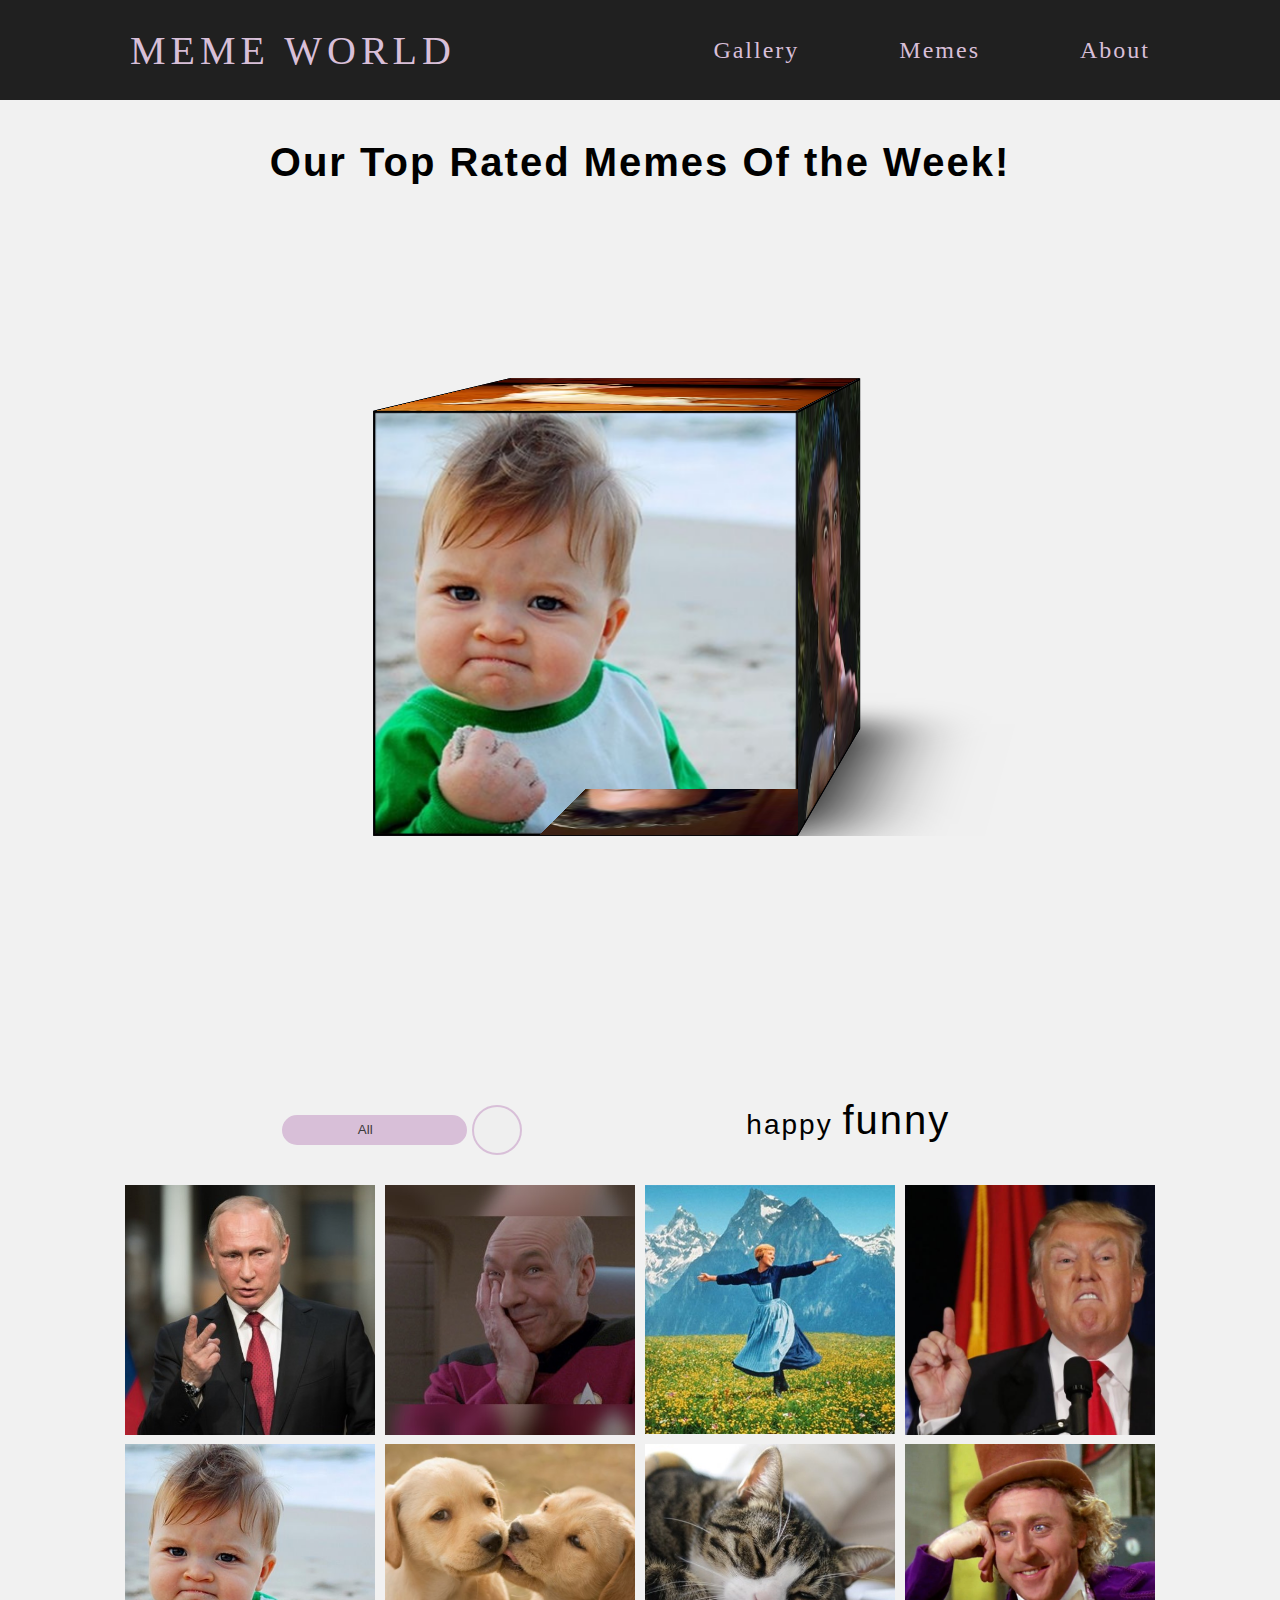
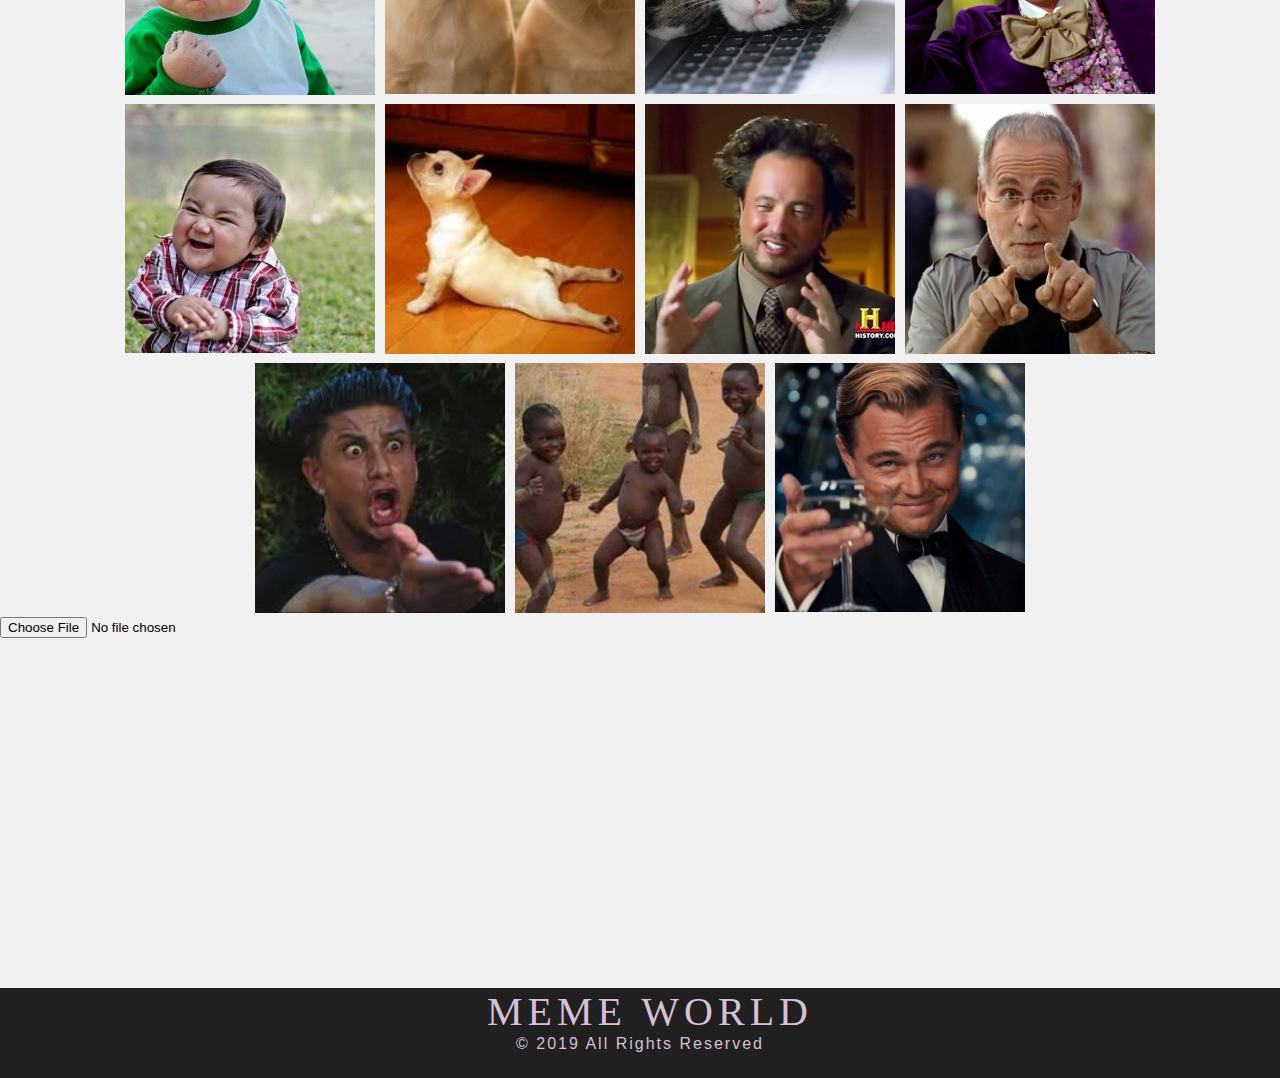
<file: index.html>
<!DOCTYPE html>
<html lang="en">

<head>
    <meta charset="UTF-8">
    <meta name="viewport" content="width=device-width, initial-scale=1.0">
    <meta http-equiv="X-UA-Compatible" content="ie=edge">
    <title>Meme World</title>
    <link rel="stylesheet" href="styles/style.css">
    <link rel="stylesheet" href="https://use.fontawesome.com/releases/v5.7.0/css/all.css"
        integrity="sha384-lZN37f5QGtY3VHgisS14W3ExzMWZxybE1SJSEsQp9S+oqd12jhcu+A56Ebc1zFSJ" crossorigin="anonymous">
    <link rel="stylesheet" href="https://cdnjs.cloudflare.com/ajax/libs/animate.css/3.7.2/animate.min.css">


</head>

<body onload="onInitHomePage()">
    <div class="screen" onclick="toggleMenu()"></div>
    <header class="main-header"> </header>

    <main>
        <section class="cube-section flex column center">
            <h3 class="cube-title">Our Top Rated Memes Of the Week!</h3>
            <div class="cube-viewport"></div>
        </section>

        <section class="keyword-container flex row space-evenly align-center container">
            <div class="search-box flex row center">
                <input oninput="onSetFilter(this.value)" list="keywords" name="browser" autocomplete="off" value="All">
                <datalist id="keywords">
                    <option>All</option>
                    <option>Funny</option>
                    <option>Animal</option>
                    <option>Dog</option>
                </datalist>
                <button class="search-btn" type="submit"><i class="fas fa-search"></i></button>
            </div>
            
            <div class="keyword-box flex row center">
                <div class="keyword-words" onclick="onShowMore()"></div>
            </div>
        </section>

        <section class="gallery-container flex wrap container">
            <div class="cards-container flex row center flex-start wrap container"></div>
        </section>
        <section>
                <input class="file-input btn" type="file" name="image" onchange="onImgInput(event)"/>
                <div class="file-container"></div>
        </section>
    </main>

    <footer></footer>

    <script src="js/util.js"></script>
    <script src="js/meme-service.js"></script>
    <script src="js/cube-controller.js"></script>
    <script src="js/main.js"></script>
</body>

</html>
</file>
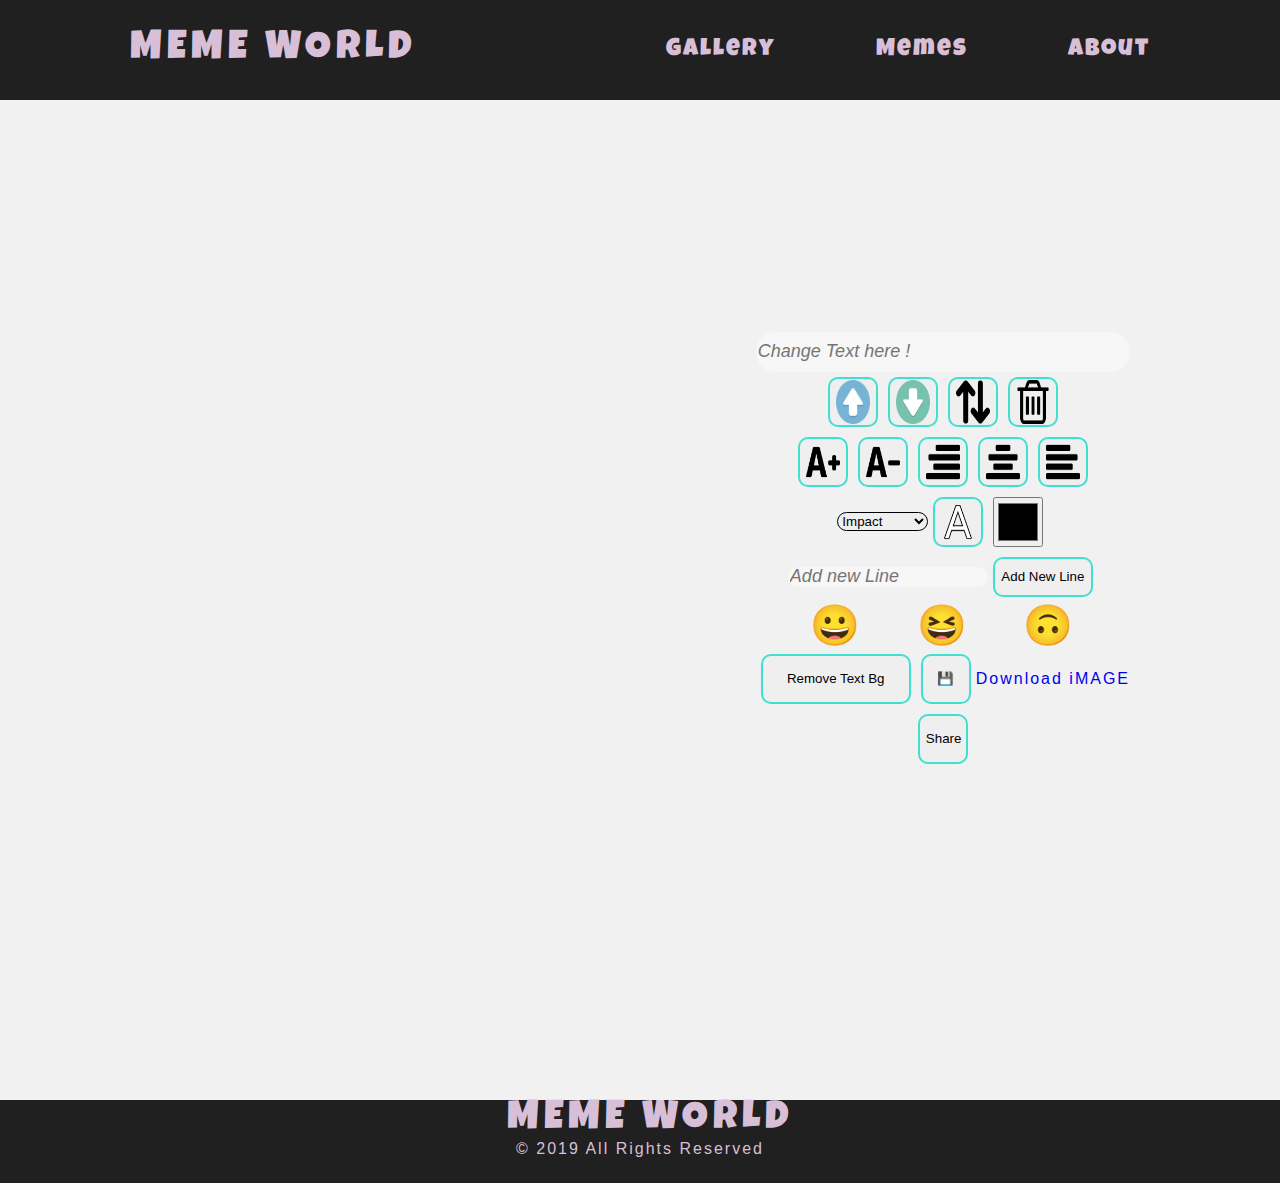
<file: meme-editor.html>
<!DOCTYPE html>
<html lang="en">

<head>
    <meta charset="UTF-8">
    <meta name="viewport" content="width=device-width, initial-scale=1.0">
    <meta http-equiv="X-UA-Compatible" content="ie=edge">
    <title>Meme World</title>
    <link rel="stylesheet" href="styles/style.css">
    <link rel="stylesheet" href="https://use.fontawesome.com/releases/v5.7.0/css/all.css"
        integrity="sha384-lZN37f5QGtY3VHgisS14W3ExzMWZxybE1SJSEsQp9S+oqd12jhcu+A56Ebc1zFSJ" crossorigin="anonymous">
    <link href="https://fonts.googleapis.com/css?family=Luckiest+Guy&display=swap" rel="stylesheet">


</head>

<body onload="onInitEditor()">
    <div class="screen" onclick="toggleMenu()"></div>
    <header class="main-header">
    </header>

    <main>
        <div class="editor-container flex row space-between align-center container">
            <div class="canvas-container">
                <canvas class="img-canvas"></canvas>
            </div>

            <div class="control-box flex column center ">
                <input class="line first" type="text" oninput="onSetText('first')" placeholder="Change Text here !">

                <div class="first-box flex row center">
                    <button onclick="onMoveLine('up')"> <img src="icons/arrow-up.png"></button>
                    <button onclick="onMoveLine('down')"> <img src="icons/arrow-down.jpg"> </button>
                    <button onclick="onSwitchLines()"><img
                            src="icons/up-and-down-opposite-double-arrows-side-by-side.png"></button>
                    <button onclick="onRemoveLine()"><img src="icons/trash.png"></button>
                </div>

                <div class="second-box flex row center wrap">
                    <button onclick="onSetFontSize(1)"> <img src="icons/increase font - icon.png"> </button>
                    <button onclick="onSetFontSize(0)"> <img src="icons/decrease font - icon.png"> </button>
                    <button class="btn-align-right" onclick="onAlignText('right')"><img
                            src="icons/align-to-right.png"></button>
                    <button class="btn-align-center" onclick="onAlignText('center')"><img
                            src="icons/center-text-alignment.png"></button>
                    <button class="btn-align-left" onclick="onAlignText('left')"><img
                            src="icons/align-to-left.png"></button>
                </div>

                <div class="third-box flex row center">
                    <select class="font-family" onchange="onChangeFont()">
                        <option>Impact</option>
                        <option>Arial</option>
                        <option>monospace</option>
                        <option>Gill Sans</option>
                    </select>
                    <button class="btn-color" onclick="onSetColor()"><img src="icons/text stroke.png"></button>
                    <input type="color" name="color">
                </div>

                <div class="forth-box add flex row center">
                    <input class="line" type="text" placeholder="Add new Line">
                    <button onclick="onAddLine('line',this)">Add New Line</button>
                </div>

                <div class="five-box flex row space-evenly align-center">
                    <div class="arrow-left" onclick="onSetEmojiStart('prev')"><i
                            class="fas fa-arrow-circle-left fa-2x"></i></div>
                    <div class="emoji-container flex row space-evenly"></div>
                    <div class="arrow-right" onclick="onSetEmojiStart('next')"><i
                            class="fas fa-arrow-circle-right fa-2x"></i></div>
                </div>

                <div class="six-box flex row center wrap">
                    <button class="remove-rect" onclick="onToggleRect()">Remove Text Bg</button>
                    <button onclick="onSaveMyMeme()">💾</button>
                    <a href="#" class="btn" onclick="onDownloadImg(this)" download="my-img.jpg">Download iMAGE</a>
                </div>

                <div class="share-box">
                    <form class="flex row center" action="" method="POST" enctype="multipart/form-data" 
                            onsubmit="uploadImg(this, event)">
                        <button class="btn-share" type="submit">Share</button>
                        <div class="share"></div>
                    </form>
                </div>
            </div>
        </div>
    </main>
    <footer></footer>

    <script src="js/util.js"></script>
    <script src="js/meme-service.js"></script>
    <script src="js/main.js"></script>
</body>

</html>

<!-- draggable="true" ondragstart="drag(event)" ondrop="drop(event)" ondragover="allowDrop(event) -->
</file>
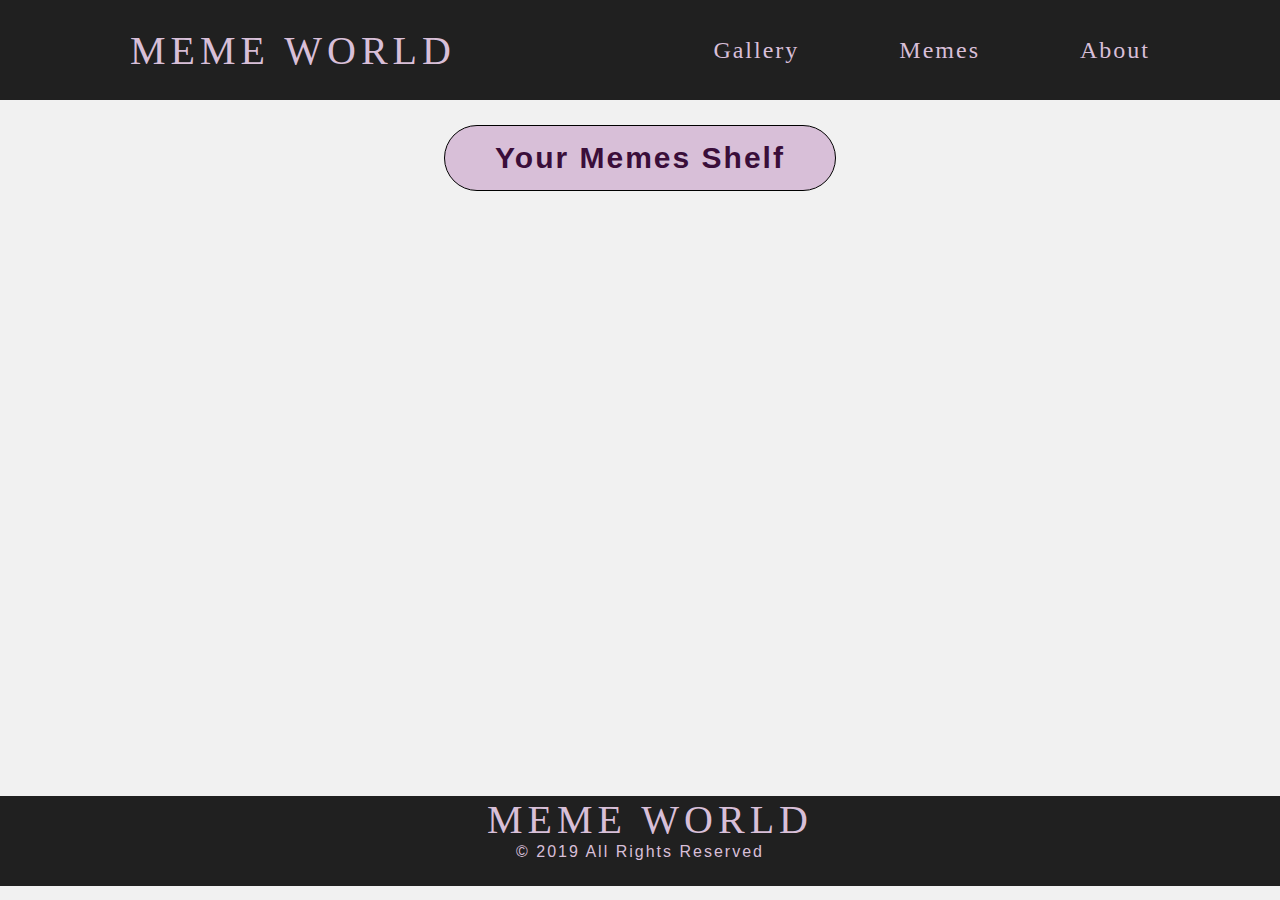
<file: memes.html>
<!DOCTYPE html>
<html lang="en">

<head>
    <meta charset="UTF-8">
    <meta name="viewport" content="width=device-width, initial-scale=1.0">
    <meta http-equiv="X-UA-Compatible" content="ie=edge">
    <title>Meme World</title>
    <link rel="stylesheet" href="styles/style.css">
</head>

<body onload="onInitMyMemes()">
    <div class="screen" onclick="toggleMenu()"></div>
    <header class="main-header">
    </header>
    <main>
        <section class="flex column center">
            <h2>Your Memes Shelf</h2>
            <div class="memes-container container flex row center wrap"></div>
        </section>
    </main>
    <footer></footer>
    <script src="js/util.js"></script>
    <script src="js/meme-service.js"></script>
    <script src="js/main.js"></script>
</body>

</html>
</file>
<file: styles/style.css>
*{
    box-sizing: border-box;
    outline: none;
}
.img-canvas{
    width: 500px;
    height: 500px;
}


html{
    font-family: Impact, Haettenschweiler, 'Arial Narrow Bold', sans-serif;
    letter-spacing: 2px;
    overflow-x: hidden;
}

body{
    margin:0px;
    padding: 0px;
    background-color: rgba(128, 128, 128, 0.109);
}
/* ---Base--- */

button, [type="color"]{
    width: 50px;
    height: 50px;
    margin:5px;
    text-align: center;
    font-family: cursive,sans-serif;
}


img{
   width: 100%;
   height: 100%;
}

a{
    text-decoration: none;
    text-align: center;
}
li{
    padding: 20px;
    cursor: pointer;
    text-align: center;
}
h2{
    font-family: Verdana, Geneva, Tahoma, sans-serif;
    font-size: 30px;
    color:rgb(58, 14, 58);
    background-color: thistle;
    padding: 15px 50px;
    border: 1px solid black;
    border-radius: 200px;
}

/* --- Layout --- */
.container{
    max-width: 1060px;
    margin: 0 auto;
}
.screen {
    position: fixed;
    left:0;
    top: 0;
    width: 100%;
    height:100%;
    background-color: rgba(0, 0, 0, 0.5);
    cursor: pointer;
    visibility: hidden;
    opacity: 0;
    transition: opacity .3s;
}
.open-menu .screen {
    visibility: visible;
    opacity: 1;
}

.cards-container{
    min-height: 350px;
}

.keyword-container{
    margin-top: 15vh;
}

.keyword-words{
  cursor: pointer;
  text-align: center;
  line-height: 2;
  max-width: 300px;
  max-height: 100px;
  white-space: pre-wrap;
  overflow: hidden;
  text-overflow:ellipsis;
}

.keyword-words span:hover{
    color: teal;
    transition: all 0.3s ease-out;
}

.keyword-box:hover{
    background-color: rgb(159, 235, 235);
    transition: all 0.3s ease-out;
}

.none{
   visibility: hidden;
}

/* --- Header --- */
header {
    height: 100px;
    background-color: rgba(0, 0, 0, 0.87);
    color: thistle;
}

.main-content-header{
   height: 100%;
}
.logo {
    font-family: 'Luckiest Guy',Impact,cursive;
    font-size: 40px;
    text-transform: uppercase;
    letter-spacing: 5px;
    padding-left: 20px;
}
.menu-btn{
    display: none;
    color: rgb(2, 0, 32);
    margin-right: 20px;
}

.main-nav li:not(:last-child) {
    margin-right: 60px;
}

.main-nav a {
    font-size: 24px;
    color: thistle;
    font-family: 'Luckiest Guy',Impact, cursive;

}

ul li:hover{
    background-color: rgb(0, 0, 0);
    border-radius: 200px;
    transition: all 0.3s ease-in;
}
ul li:hover a{
    color:rgb(228, 192, 33);
    transition: all 0.3s ease-in;
}

/* --- Search section --- */

.keyword-container{
    height: 100px;
}
.search-box input{
    text-align: center;
    height: 30px;
    border-radius: 200px;
    border: 2px solid thistle;
    background-color:thistle;
    color: rgb(59, 59, 59);
}
.search-btn{
   border-radius: 200px;
   border:2px solid thistle;
   cursor: pointer;
}
.search-btn:hover{
    transform:scale(1.3);
    background-color: wheat;
    transition: all 0.3s linear;
}

/* --- Main --- */
.card{
    flex: 0 0 250px;
    margin: 5px 5px 0px 5px;
}

.memes-container{
    margin-top: 30px;
    min-height: 50vh;
}
.no-img{
    align-self: center;
    font-size: 30px;
    font-family: Impact, Haettenschweiler, 'Arial Narrow Bold', sans-serif;
    letter-spacing: 2px;
    color: black;
}

.file-container{
    width: 250px;
    height: 250px;
}

.file-container img{
    width: 100%;
    height: 100%;
    object-fit: cover;
}

/* --- Footer --- */
footer{
    background-color: rgba(0, 0, 0, 0.87);
    color: #d8bfd8;
    margin-top: 100px;
}
.media-icon{
    margin:20px 5px 5px;
    cursor: pointer;
}


/* --- Editor --- */
.line{
    width: 100%;
    height: 40px;
    background-color: rgba(255, 255, 255, 0.438);
    font-style: italic;
    font-size: 18px;
    font-family: cursive,sans-serif;
    border-radius: 200px;
    border: none;
}

.editor-container{
    width: 100%;
    height: 100vh;
}

.editor-container > * {
    cursor: pointer;
}

.canvas-container{
    margin: 0 auto;
}

.control-box{
    margin:0px 20px;
    padding: 20px;
}
.control-box button{
    border-radius: 10px;
    border: 2px solid turquoise;
    cursor: pointer;
}

.control-box button:hover{
    background-color: wheat;
}

.forth-box > *{
    height: 20px;
    width: 100px;
}
.forth-box input{
    width: 200px;
}
.forth-box button{
    height: 40px;
}

.five-box{
    width: 100%;
}
.emoji-container{
    width: 100%;
}
.emoji{
  font-size: 40px;
}
.remove-rect{
    width: 150px;
}

.control-box .font-family{
    border-radius: 20px;
    border:1px solid black;
}







/* ---flex - helpers--- */
.flex{
    display: flex;
}
.row{
    flex-direction: row;
}
.column{
    flex-direction: column;
}
.center{
    justify-content: center;
    align-items: center;
}
.wrap{
    flex-wrap: wrap;
}

.space-between{
    justify-content: space-between;
}
.align-center{
    align-items: center;
}
.flex-start{
    align-items: flex-start;
}

.space-evenly{
    justify-content: space-evenly;
}

/* --- List - helpers --- */
.clean-list{
    list-style: none;
    margin: 0;
    padding: 0;
}


/* --- Adding Class --- */

.show-keyword-container{
    height: 200px;
}

.show-keyword-box{
    line-height: 1;
    height: 150px;
    white-space: pre-wrap; 
    transition: all 0.3s ease-in;
}


/* ---Cube--- */
.cube-title{
    font-size: 40px;
    text-align: center;
}

.cube-viewport{
    perspective:2000px;
    perspective-origin: 100% 0%;
}

.cube-container{
    transform-style: preserve-3d;
    width: 80vw;
    height: 80vh;
    margin: auto;
    animation: rotateCube 30s infinite;
}

.cube{
    height: 30vmax;
    width: 30vmax;
    background-color: rgba(0, 0, 0, 0.431);
    border: 2px solid rgb(0, 0, 2);
    position: absolute;
    flex-flow: 1;
}

.face1{
    transform: translateZ(15vmax);
 }
.face2{
     transform: translateZ(-15vmax);
 }

.face3{
    transform: translateY(-15vmax) rotateX(90deg);
}
.face4{
    transform: translateY(15vmax) rotateX(-90deg);
    box-shadow: 10px 10px 100px 10px black;
}
.top{
    transform: translateX(15vmax) rotateY(90deg)
}
.bottom{
    transform: translateX(-15vmax) rotateY(90deg)
}

/* --- Responsive--- */

@media (max-width: 1040px){
    .container{
        max-width: 960px;
    }
}

@media (max-width:780px){
    .menu-btn{
        display: block;
    }
    .contanier {
        max-width: 650px;
    }
    .main-nav{
        flex-direction: column;
        height: 100vh;
        width: 25vw;
        position: fixed;
        top: 0;
        right: 0;
        background-image: linear-gradient(to right bottom, #000000d8, #191414da, #28221ee3, #363229da, #3f4336de);
        color: wheat;
        font-size: 2vw; /* ? */
        letter-spacing: 2px;
        transform: translateX(100%);
        transition: transform 0.3s linear;
    }
    .open-menu .main-nav {
        transform: translateX(0);
    }
    .main-nav li{
        width: 25vw;
        height:10%;
        border-bottom: 2px solid rgba(43, 233, 223, 0.507);
    }
    .card{
        flex-basis: 200px;
    }
    .cube-container{
        height: 60vh;
    }
    .emoji{
        font-size: 30px;
      }
}


@media (max-width:860px){

    .img-canvas{
        width: 400px;
        height: 400px;
    }
    button{
        height: 40px;
        width: 40px;
    }
    .btn-share{
        width:200px;
    }
}


@media (max-width:760px){
    .editor-container{
        flex-direction: column;
        justify-content: space-evenly;
    }
    .img-canvas{
        width: 350px;
        height: 350px;
    }
    header{
        margin-bottom: 100px;
    }
    footer{
        margin-top: 100px;
    }
}

@media (max-width: 670px) {
    h2{
        font-size: 20px;
        padding: 10px 20px;
    }
    .card{
        flex-basis:250px;
    }
}

@media (max-width: 550px) {
    .main-nav{
        flex-direction: column;
        height: 65vh;
        width: 100vw;
        position: fixed;
        top: 0;
        right: 0;
        background-image: linear-gradient(to right bottom, #000000e8, #191414ef, #28221eed, #3f4336f3);
        color: wheat;
        font-size: 5vw; /* ? */
        letter-spacing: 2px;
        transform: translateY(-100%);
        transition: transform 0.3s linear;
    }
    .open-menu .main-nav {
        transform: translateY(0);
    }

    .main-nav li{
        width: 100%;
        height: 20%;
    }
    .card{
     flex-basis: 40%
    }
    .keyword-box{
        display: none;
    }

}

/* --Animations--- */

@keyframes rotateCube{
    0% {transform:rotateY(0deg)}
    50% {transform:rotateY(360deg)}
    75% {transform: rotateX(0deg)}
    100%{transform: rotateX(360deg)}
}
</file>
